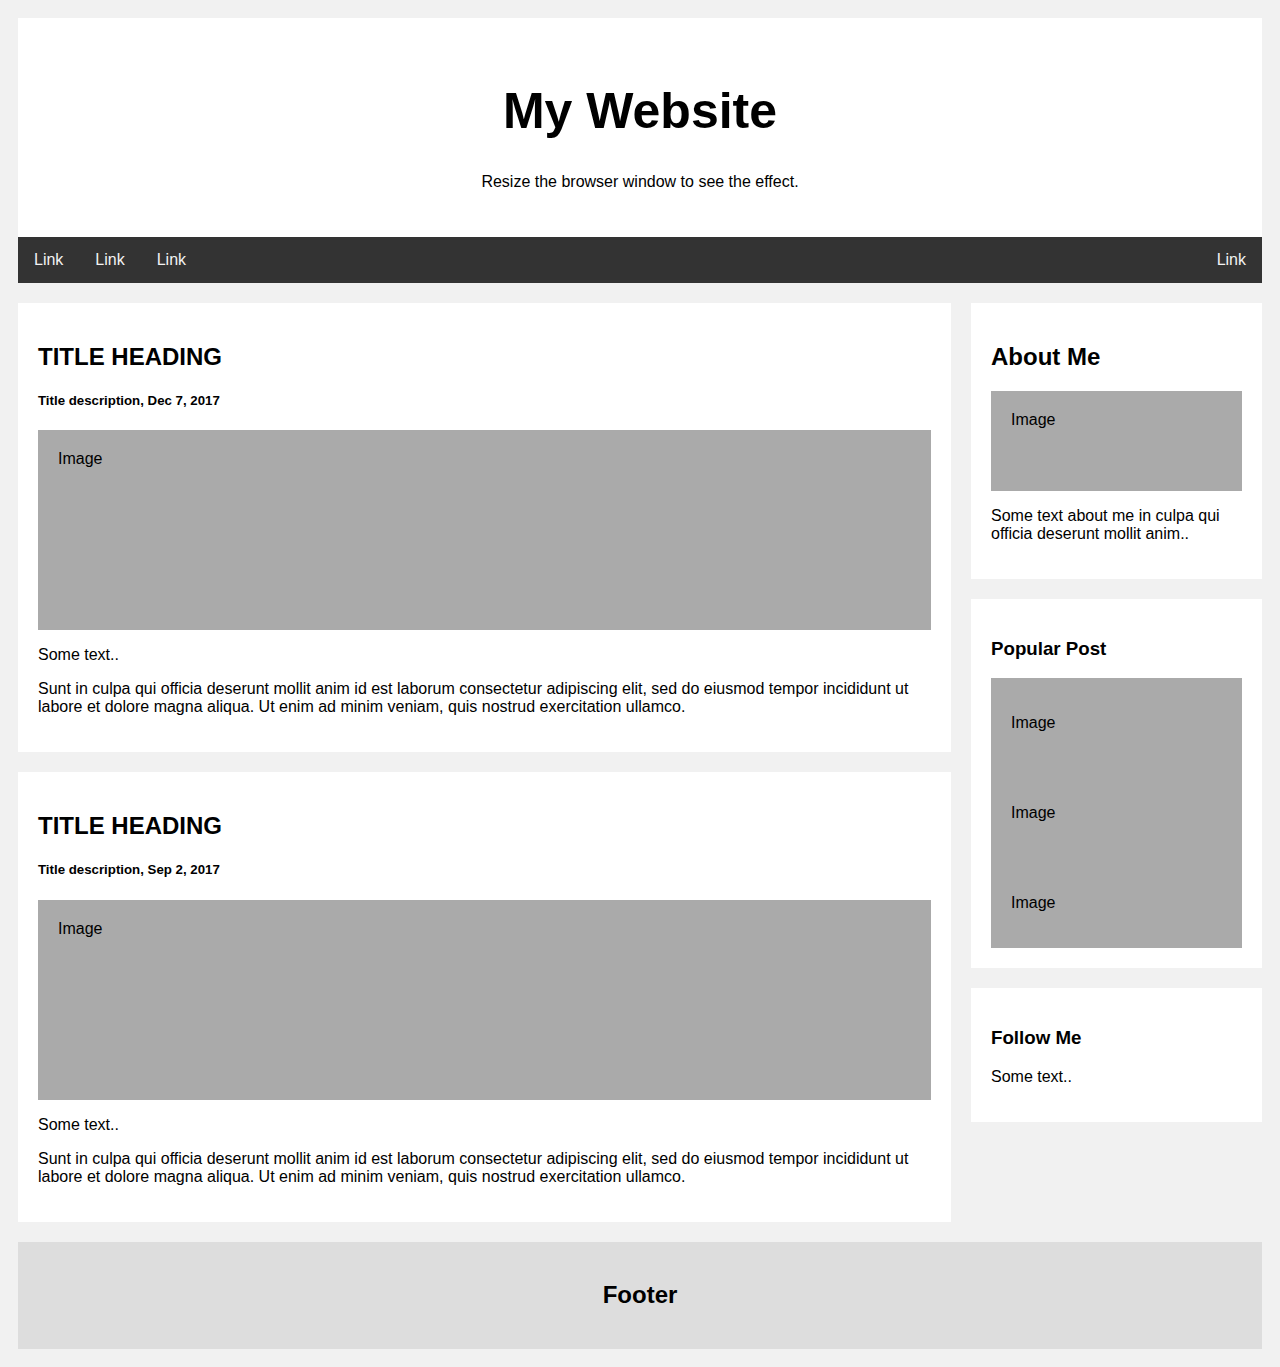
<file: web layout responsive/index.html>
<!DOCTYPE html>
<html>
<head>
<style>
* {
  box-sizing: border-box;
}

body {
  font-family: Arial;
  padding: 10px;
  background: #f1f1f1;
}

/* Header/Blog Title */
.header {
  padding: 30px;
  text-align: center;
  background: white;
}

.header h1 {
  font-size: 50px;
}

/* Style the top navigation bar */
.topnav {
  overflow: hidden;
  background-color: #333;
}

/* Style the topnav links */
.topnav a {
  float: left;
  display: block;
  color: #f2f2f2;
  text-align: center;
  padding: 14px 16px;
  text-decoration: none;
}

/* Change color on hover */
.topnav a:hover {
  background-color: #ddd;
  color: black;
}

/* Create two unequal columns that floats next to each other */
/* Left column */
.leftcolumn {   
  float: left;
  width: 75%;
}

/* Right column */
.rightcolumn {
  float: left;
  width: 25%;
  background-color: #f1f1f1;
  padding-left: 20px;
}

/* Fake image */
.fakeimg {
  background-color: #aaa;
  width: 100%;
  padding: 20px;
}

/* Add a card effect for articles */
.card {
  background-color: white;
  padding: 20px;
  margin-top: 20px;
}

/* Clear floats after the columns */
.row:after {
  content: "";
  display: table;
  clear: both;
}

/* Footer */
.footer {
  padding: 20px;
  text-align: center;
  background: #ddd;
  margin-top: 20px;
}

/* Responsive layout - when the screen is less than 800px wide, make the two columns stack on top of each other instead of next to each other */
@media screen and (max-width: 800px) {
  .leftcolumn, .rightcolumn {   
    width: 100%;
    padding: 0;
  }
}

/* Responsive layout - when the screen is less than 400px wide, make the navigation links stack on top of each other instead of next to each other */
@media screen and (max-width: 400px) {
  .topnav a {
    float: none;
    width: 100%;
  }
}
</style>
</head>
<body>

<div class="header">
  <h1>My Website</h1>
  <p>Resize the browser window to see the effect.</p>
</div>

<div class="topnav">
  <a href="#">Link</a>
  <a href="#">Link</a>
  <a href="#">Link</a>
  <a href="#" style="float:right">Link</a>
</div>

<div class="row">
  <div class="leftcolumn">
    <div class="card">
      <h2>TITLE HEADING</h2>
      <h5>Title description, Dec 7, 2017</h5>
      <div class="fakeimg" style="height:200px;">Image</div>
      <p>Some text..</p>
      <p>Sunt in culpa qui officia deserunt mollit anim id est laborum consectetur adipiscing elit, sed do eiusmod tempor incididunt ut labore et dolore magna aliqua. Ut enim ad minim veniam, quis nostrud exercitation ullamco.</p>
    </div>
    <div class="card">
      <h2>TITLE HEADING</h2>
      <h5>Title description, Sep 2, 2017</h5>
      <div class="fakeimg" style="height:200px;">Image</div>
      <p>Some text..</p>
      <p>Sunt in culpa qui officia deserunt mollit anim id est laborum consectetur adipiscing elit, sed do eiusmod tempor incididunt ut labore et dolore magna aliqua. Ut enim ad minim veniam, quis nostrud exercitation ullamco.</p>
    </div>
  </div>
  <div class="rightcolumn">
    <div class="card">
      <h2>About Me</h2>
      <div class="fakeimg" style="height:100px;">Image</div>
      <p>Some text about me in culpa qui officia deserunt mollit anim..</p>
    </div>
    <div class="card">
      <h3>Popular Post</h3>
      <div class="fakeimg"><p>Image</p></div>
      <div class="fakeimg"><p>Image</p></div>
      <div class="fakeimg"><p>Image</p></div>
    </div>
    <div class="card">
      <h3>Follow Me</h3>
      <p>Some text..</p>
    </div>
  </div>
</div>

<div class="footer">
  <h2>Footer</h2>
</div>

</body>
</html>
</file>
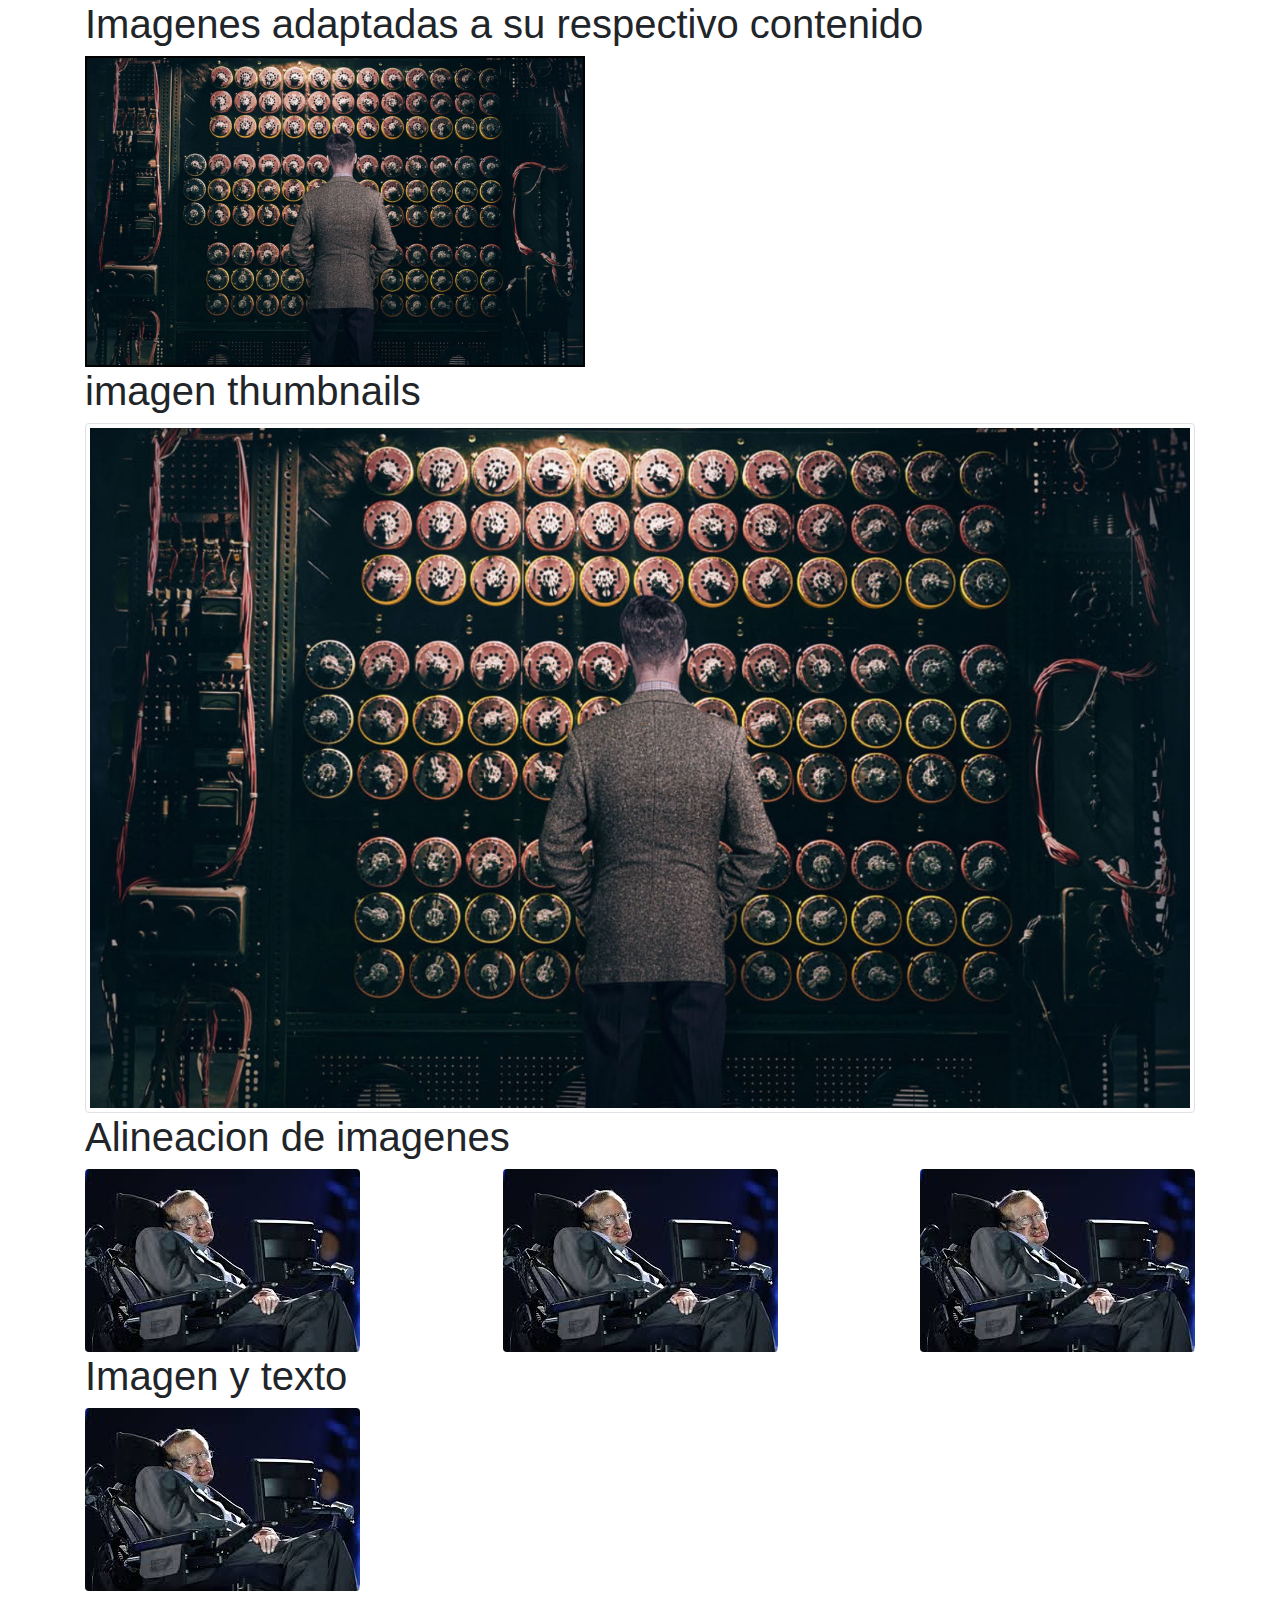
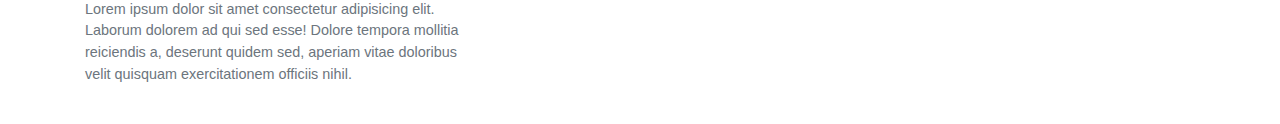
<file: web_alineacion_image/index.html>
<!DOCTYPE html>
<html lang="en">
  <head>
    <meta charset="UTF-8" />
    <meta name="viewport" content="width=device-width, initial-scale=1.0" />
    <meta http-equiv="x-ua-compatible" content="ie=edge" />
    <title>prueba imagenes</title>

    <!--Normalizar el navegador-->
    <link rel="stylesheet" href="css/normalize.css" />

    <!-- bootstrao CSS-->
    <link rel="stylesheet" href="css/bootstrap.min.css" />

    <!--fuente aswesome css-->
    <link rel="stylesheet" href="css/font-awesome.min.css" />

    <!--script- jquery-->
    <script src="js/jquery-3.5.0.min.js"></script>
    <script src="js/bootstrap.min.js"></script>

    <style>
      .contenedor {
        width: 500px;
        border: solid 2px #000;
      }
      img-ts {
        width: 200px;
        height: 200px;
      }
      .img-txt{
        width: 400px;
        height: 300px;
      }

    </style>

    <div class="container">
      <h1>Imagenes adaptadas a su respectivo contenido</h1>
      <div class="contenedor">
        <img class="img-fluid" src="img/xS7J1I.jpg" alt="" />
      </div>

      <h1>imagen thumbnails</h1>
      <img class="img-ts img-thumbnail" src="img/xS7J1I.jpg" alt="" />

      <h1>Alineacion de imagenes</h1>
      <img
        src="img/stepen hawking.jpg"
        alt=""
        class="img-ts rounded float-left"
      />
      <img
        src="img/stepen hawking.jpg"
        alt=""
        class="img-ts rounded float-right"
      />
      <img
        src="img/stepen hawking.jpg"
        alt=""
        class="img-ts rounded mx-auto d-block"
      />

      <h1>Imagen y texto</h1>
      <figure class="figure img-txt">
        <img
          src="img/stepen hawking.jpg"
          alt=""
          class="figure-img img-fluid rounded"
        />
        <figcaption class="figure-caption text-left">
          Lorem ipsum dolor sit amet consectetur adipisicing elit. Laborum
          dolorem ad qui sed esse! Dolore tempora mollitia reiciendis a,
          deserunt quidem sed, aperiam vitae doloribus velit quisquam
          exercitationem officiis nihil.
        </figcaption>
      </figure>
    </div>
  </head>
  <body></body>
</html>
</file>
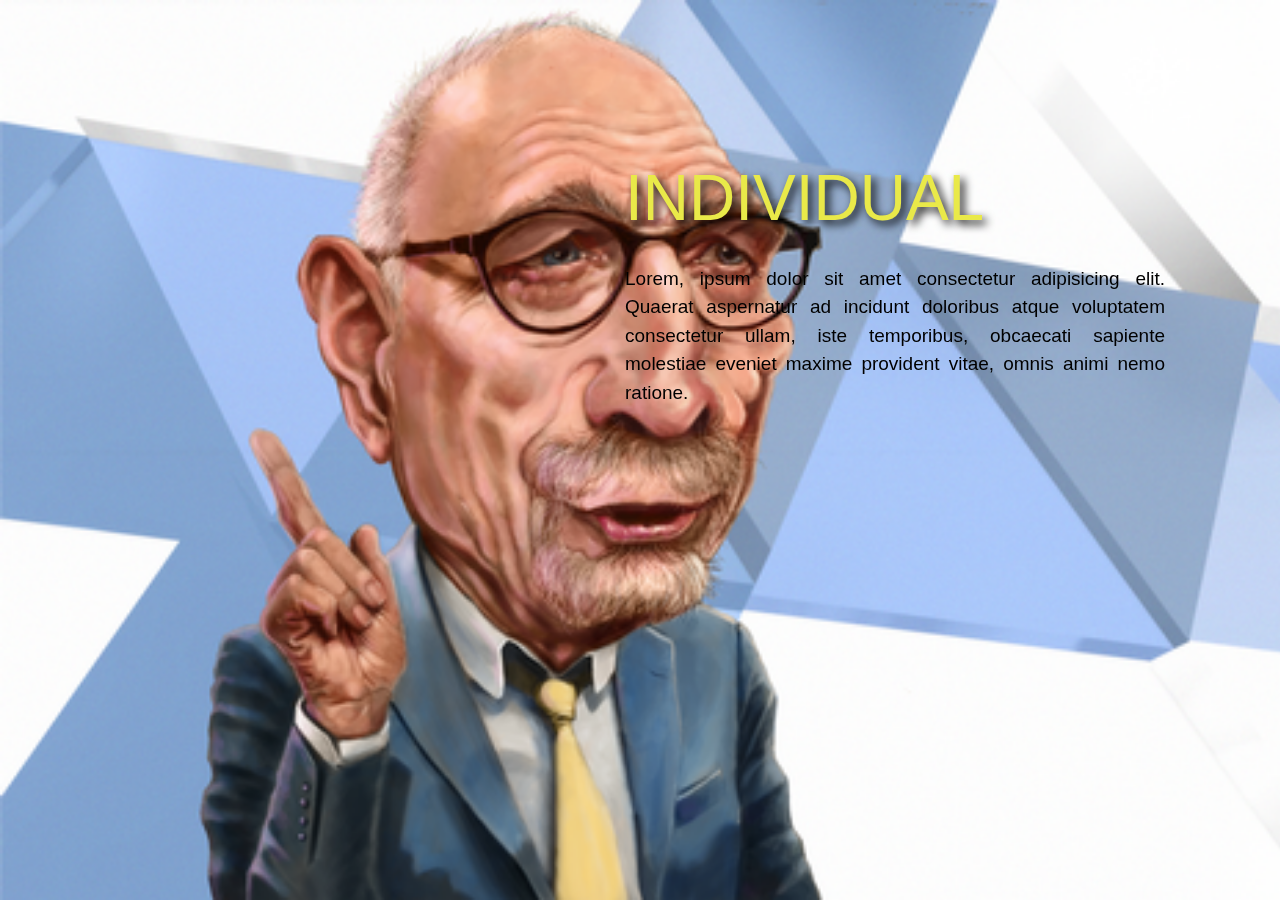
<file: web_imagentransparente/index.html>
<!DOCTYPE html>
<html lang="en">
  <head>
    <meta charset="UTF-8" />
    <meta name="viewport" content="width=device-width, initial-scale=1.0" />
    <title>Fondo Transparente</title>
    <link rel="stylesheet" href="normalize.css">
    <link rel="stylesheet" href="style-tools.css" />
    
  </head>
  <body>
    <div class="container">
      <img
        src="EMBARGO 10.1 presidentivaali karikatyyri  NILS TORVALDS16-9.png"
        alt=""
        class="bg-img"
      />
    </div>
    <section class="cont-mensj">
      <div class="cont-text">
        <div class="aling-text">
          <header>
            <h1 class="text-etiqueta">INDIVIDUAL</h1>
            <p class="parrafo">
              Lorem, ipsum dolor sit amet consectetur adipisicing elit. Quaerat
              aspernatur ad incidunt doloribus atque voluptatem consectetur
              ullam, iste temporibus, obcaecati sapiente molestiae eveniet
              maxime provident vitae, omnis animi nemo ratione.
            </p>
          </header>
        </div>
      </div>
    </section>
  </body>
</html>
</file>
<file: web_imagentransparente/style-tools.css>
/* imagen fonto backgroud transparente */

.bg-img{
    min-height: 100vh;
    background: transparent;
    display: flex;
    align-items: center;
    box-sizing: border-box;
    -webkit-tap-highlight-color: transparent;
    visibility: visible;
    z-index: -100;
    position: fixed;
    top: 0px;
    left: 0px;
    overflow: hidden;
    
}


.container{
    display: block;       
}

/* texto y su alineacion */

.cont.mensj{
    float: right;
    padding-right: 15px;
    padding-left: 15px;
    margin-right: auto;
    margin-left: auto;
    margin-top: 1vh;
    align-items: center;
    max-width: 1140;   
}

.cont-text{
    display: flex;
    flex-wrap: wrap;
    margin-right: auto;
    margin-left: auto;

}

.aling-text{
    color: rgb(233, 233, 73);
    margin-left: auto!important;
    flex: 0 0 50%;
    max-width: 50%;
    position: relative;
    width: 100%;
    min-height: 1px;
    padding-right: 15px;
    padding-left: 15px;
}


.text-etiqueta{
    font-size: 4rem;
    text-shadow: 4px 4px 10px #000000;
    padding-bottom: 20px;
    -webkit-tap-highlight-color: transparent;
    margin-bottom: .5rem;
    font-weight: 500;
    line-height: 1.2;
    font-family: Arial, Helvetica, sans-serif;
    margin-top: 25%;
}

.parrafo{
    margin-bottom: 1rem;
    padding: 0px 100px 0px 0px;
    margin-top: 0;
    display: block;
    font-family: Arial, Helvetica, sans-serif;
    font-size: 19px;
    font-weight: 300;
    color:black;
    line-height: 1.5;
    text-align: justify;

}
</file>
